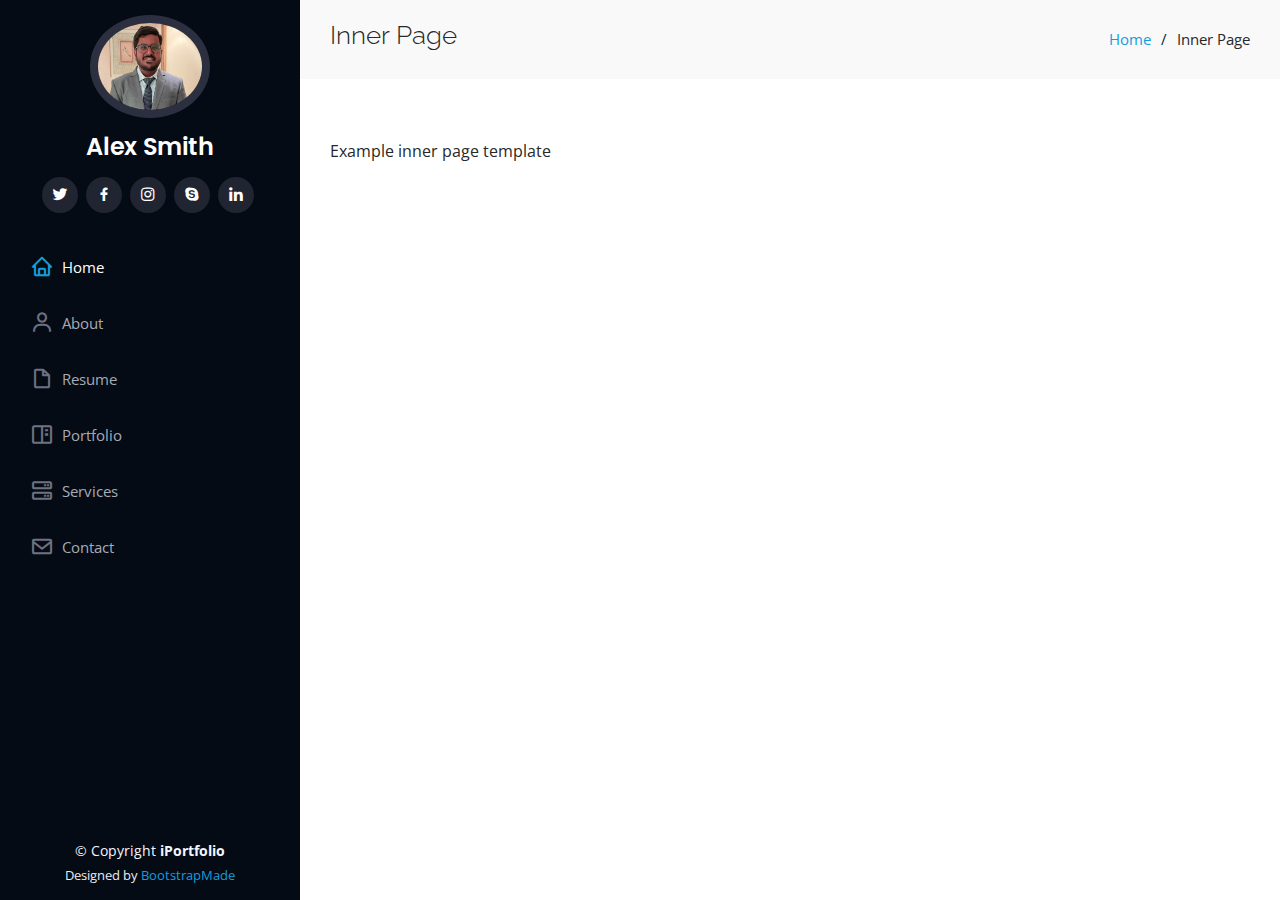
<file: inner-page.html>
<!DOCTYPE html>
<html lang="en">

<head>
  <meta charset="utf-8">
  <meta content="width=device-width, initial-scale=1.0" name="viewport">

  <title>Inner Page - iPortfolio Bootstrap Template</title>
  <meta content="" name="description">
  <meta content="" name="keywords">

  <!-- Favicons -->
  <link href="assets/img/favicon.png" rel="icon">
  <link href="assets/img/apple-touch-icon.png" rel="apple-touch-icon">

  <!-- Google Fonts -->
  <link href="https://fonts.googleapis.com/css?family=Open+Sans:300,300i,400,400i,600,600i,700,700i|Raleway:300,300i,400,400i,500,500i,600,600i,700,700i|Poppins:300,300i,400,400i,500,500i,600,600i,700,700i" rel="stylesheet">

  <!-- Vendor CSS Files -->
  <link href="assets/vendor/aos/aos.css" rel="stylesheet">
  <link href="assets/vendor/bootstrap/css/bootstrap.min.css" rel="stylesheet">
  <link href="assets/vendor/bootstrap-icons/bootstrap-icons.css" rel="stylesheet">
  <link href="assets/vendor/boxicons/css/boxicons.min.css" rel="stylesheet">
  <link href="assets/vendor/glightbox/css/glightbox.min.css" rel="stylesheet">
  <link href="assets/vendor/swiper/swiper-bundle.min.css" rel="stylesheet">

  <!-- Template Main CSS File -->
  <link href="assets/css/style.css" rel="stylesheet">

  <!-- =======================================================
  * Template Name: iPortfolio
  * Updated: Nov 17 2023 with Bootstrap v5.3.2
  * Template URL: https://bootstrapmade.com/iportfolio-bootstrap-portfolio-websites-template/
  * Author: BootstrapMade.com
  * License: https://bootstrapmade.com/license/
  ======================================================== -->
</head>

<body>

  <!-- ======= Mobile nav toggle button ======= -->
  <i class="bi bi-list mobile-nav-toggle d-xl-none"></i>

  <!-- ======= Header ======= -->
  <header id="header">
    <div class="d-flex flex-column">

      <div class="profile">
        <img src="assets/img/profile-img.jpg" alt="" class="img-fluid rounded-circle">
        <h1 class="text-light"><a href="index.html">Alex Smith</a></h1>
        <div class="social-links mt-3 text-center">
          <a href="#" class="twitter"><i class="bx bxl-twitter"></i></a>
          <a href="#" class="facebook"><i class="bx bxl-facebook"></i></a>
          <a href="#" class="instagram"><i class="bx bxl-instagram"></i></a>
          <a href="#" class="google-plus"><i class="bx bxl-skype"></i></a>
          <a href="#" class="linkedin"><i class="bx bxl-linkedin"></i></a>
        </div>
      </div>

      <nav id="navbar" class="nav-menu navbar">
        <ul>
          <li><a href="#hero" class="nav-link scrollto active"><i class="bx bx-home"></i> <span>Home</span></a></li>
          <li><a href="#about" class="nav-link scrollto"><i class="bx bx-user"></i> <span>About</span></a></li>
          <li><a href="#resume" class="nav-link scrollto"><i class="bx bx-file-blank"></i> <span>Resume</span></a></li>
          <li><a href="#portfolio" class="nav-link scrollto"><i class="bx bx-book-content"></i> <span>Portfolio</span></a></li>
          <li><a href="#services" class="nav-link scrollto"><i class="bx bx-server"></i> <span>Services</span></a></li>
          <li><a href="#contact" class="nav-link scrollto"><i class="bx bx-envelope"></i> <span>Contact</span></a></li>
        </ul>
      </nav><!-- .nav-menu -->
    </div>
  </header><!-- End Header -->

  <main id="main">

    <!-- ======= Breadcrumbs ======= -->
    <section class="breadcrumbs">
      <div class="container">

        <div class="d-flex justify-content-between align-items-center">
          <h2>Inner Page</h2>
          <ol>
            <li><a href="index.html">Home</a></li>
            <li>Inner Page</li>
          </ol>
        </div>

      </div>
    </section><!-- End Breadcrumbs -->

    <section class="inner-page">
      <div class="container">
        <p>
          Example inner page template
        </p>
      </div>
    </section>

  </main><!-- End #main -->

  <!-- ======= Footer ======= -->
  <footer id="footer">
    <div class="container">
      <div class="copyright">
        &copy; Copyright <strong><span>iPortfolio</span></strong>
      </div>
      <div class="credits">
        <!-- All the links in the footer should remain intact. -->
        <!-- You can delete the links only if you purchased the pro version. -->
        <!-- Licensing information: https://bootstrapmade.com/license/ -->
        <!-- Purchase the pro version with working PHP/AJAX contact form: https://bootstrapmade.com/iportfolio-bootstrap-portfolio-websites-template/ -->
        Designed by <a href="https://bootstrapmade.com/">BootstrapMade</a>
      </div>
    </div>
  </footer><!-- End  Footer -->

  <a href="#" class="back-to-top d-flex align-items-center justify-content-center"><i class="bi bi-arrow-up-short"></i></a>

  <!-- Vendor JS Files -->
  <script src="assets/vendor/purecounter/purecounter_vanilla.js"></script>
  <script src="assets/vendor/aos/aos.js"></script>
  <script src="assets/vendor/bootstrap/js/bootstrap.bundle.min.js"></script>
  <script src="assets/vendor/glightbox/js/glightbox.min.js"></script>
  <script src="assets/vendor/isotope-layout/isotope.pkgd.min.js"></script>
  <script src="assets/vendor/swiper/swiper-bundle.min.js"></script>
  <script src="assets/vendor/typed.js/typed.umd.js"></script>
  <script src="assets/vendor/waypoints/noframework.waypoints.js"></script>
  <script src="assets/vendor/php-email-form/validate.js"></script>

  <!-- Template Main JS File -->
  <script src="assets/js/main.js"></script>

</body>

</html>
</file>
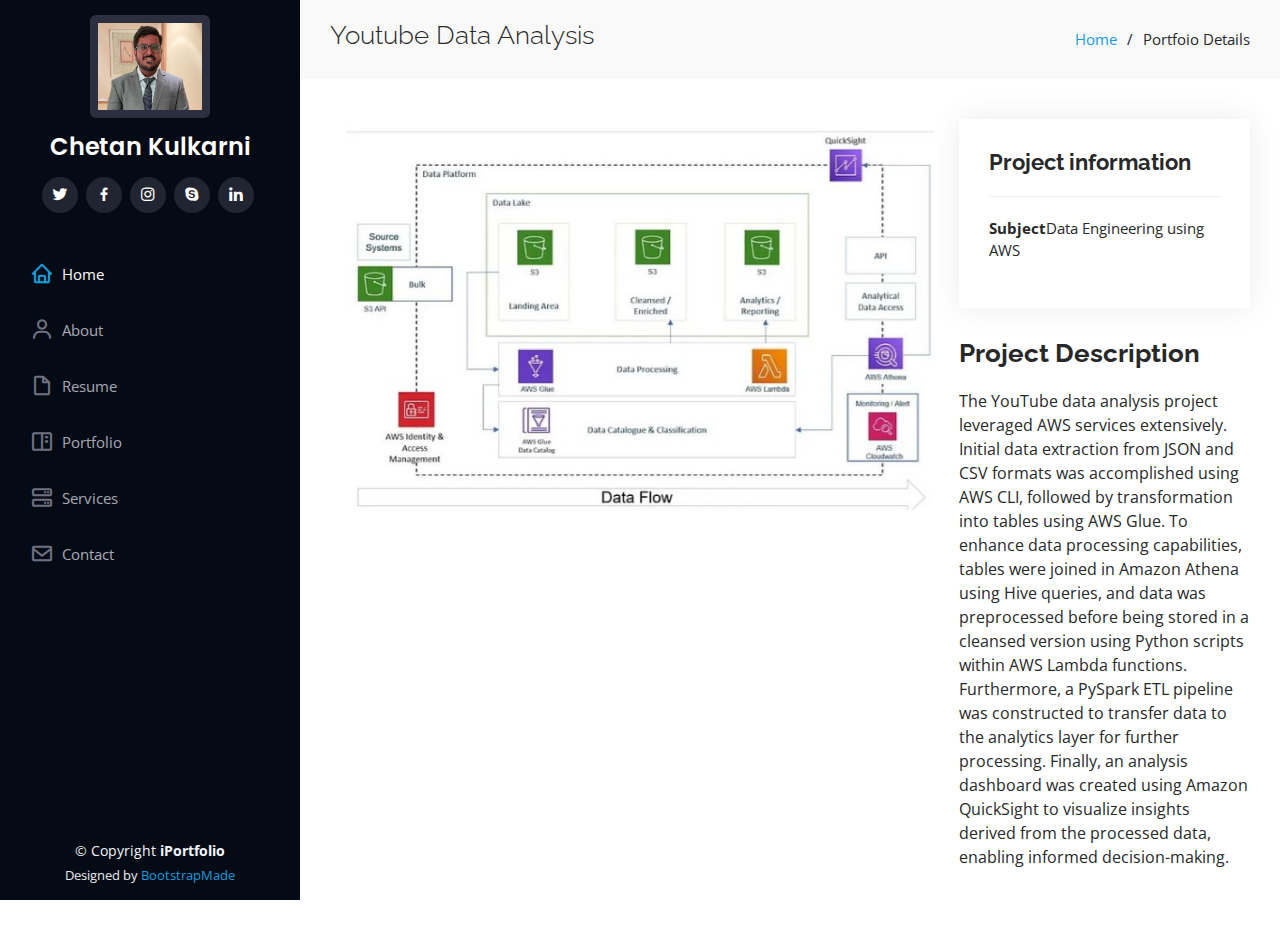
<file: portfolio-details-7.html>
<!DOCTYPE html>
<html lang="en">

<head>
  <meta charset="utf-8">
  <meta content="width=device-width, initial-scale=1.0" name="viewport">

  <title>Portfolio Details - iPortfolio Bootstrap Template</title>
  <meta content="" name="description">
  <meta content="" name="keywords">

  <!-- Favicons -->
  <link href="assets/img/favicon.png" rel="icon">
  <link href="assets/img/apple-touch-icon.png" rel="apple-touch-icon">

  <!-- Google Fonts -->
  <link href="https://fonts.googleapis.com/css?family=Open+Sans:300,300i,400,400i,600,600i,700,700i|Raleway:300,300i,400,400i,500,500i,600,600i,700,700i|Poppins:300,300i,400,400i,500,500i,600,600i,700,700i" rel="stylesheet">

  <!-- Vendor CSS Files -->
  <link href="assets/vendor/aos/aos.css" rel="stylesheet">
  <link href="assets/vendor/bootstrap/css/bootstrap.min.css" rel="stylesheet">
  <link href="assets/vendor/bootstrap-icons/bootstrap-icons.css" rel="stylesheet">
  <link href="assets/vendor/boxicons/css/boxicons.min.css" rel="stylesheet">
  <link href="assets/vendor/glightbox/css/glightbox.min.css" rel="stylesheet">
  <link href="assets/vendor/swiper/swiper-bundle.min.css" rel="stylesheet">

  <!-- Template Main CSS File -->
  <link href="assets/css/style.css" rel="stylesheet">

  <!-- =======================================================
  * Template Name: iPortfolio
  * Updated: Nov 17 2023 with Bootstrap v5.3.2
  * Template URL: https://bootstrapmade.com/iportfolio-bootstrap-portfolio-websites-template/
  * Author: BootstrapMade.com
  * License: https://bootstrapmade.com/license/
  ======================================================== -->
</head>

<body>

  <!-- ======= Mobile nav toggle button ======= -->
  <i class="bi bi-list mobile-nav-toggle d-xl-none"></i>

  <!-- ======= Header ======= -->
  <header id="header">
    <div class="d-flex flex-column">

      <div class="profile" style="height: 200px; margin-bottom: 20px;">
        <img src="assets/img/profile-img.jpg" alt="" class="img-fluid rounded">
        <h1 class="text-light"><a href="index.html">Chetan Kulkarni</a></h1>
        <div class="social-links mt-3 text-center">
          <a href="https://twitter.com/ChetanK41775024" class="twitter"><i class="bx bxl-twitter"></i></a>
          <a href="https://www.facebook.com/chetan.kulkarni.14/" class="facebook"><i class="bx bxl-facebook"></i></a>
          <a href="https://www.instagram.com/chetank137/" class="instagram"><i class="bx bxl-instagram"></i></a>
          <a href="https://join.skype.com/invite/goELd678jZCE" class="google-plus"><i class="bx bxl-skype"></i></a>
          <a href="https://www.linkedin.com/in/chetankulkarni137/" class="linkedin"><i class="bx bxl-linkedin"></i></a>
        </div>
      </div>

      <nav id="navbar" class="nav-menu navbar">
        <ul>
          <li><a href="#hero" class="nav-link scrollto active"><i class="bx bx-home"></i> <span>Home</span></a></li>
          <li><a href="#about" class="nav-link scrollto"><i class="bx bx-user"></i> <span>About</span></a></li>
          <li><a href="#resume" class="nav-link scrollto"><i class="bx bx-file-blank"></i> <span>Resume</span></a></li>
          <li><a href="#portfolio" class="nav-link scrollto"><i class="bx bx-book-content"></i> <span>Portfolio</span></a></li>
          <li><a href="#services" class="nav-link scrollto"><i class="bx bx-server"></i> <span>Services</span></a></li>
          <li><a href="#contact" class="nav-link scrollto"><i class="bx bx-envelope"></i> <span>Contact</span></a></li>
        </ul>
      </nav><!-- .nav-menu -->
    </div>
  </header><!-- End Header -->

  <main id="main">

    <!-- ======= Breadcrumbs ======= -->
    <section id="breadcrumbs" class="breadcrumbs">
      <div class="container">

        <div class="d-flex justify-content-between align-items-center">
          <h2>Youtube Data Analysis</h2>
          <ol>
            <li><a href="index.html">Home</a></li>
            <li>Portfoio Details</li>
          </ol>
        </div>

      </div>
    </section><!-- End Breadcrumbs -->

    <!-- ======= Portfolio Details Section ======= -->
    <section id="portfolio-details" class="portfolio-details">
      <div class="container">

        <div class="row gy-4">

          <div class="col-lg-8">
            <div class="portfolio-details-slider swiper">
              <div class="swiper-wrapper align-items-center">

                <div class="swiper-slide">
                  <img src="assets/img/portfolio/portfolio-7.jpg" alt="">
                </div>

              </div>
              <div class="swiper-pagination"></div>
            </div>
          </div>

          <div class="col-lg-4">
            <div class="portfolio-info">
              <h3>Project information</h3>
              <ul>
                <li><strong>Subject</strong>Data Engineering using AWS</li>
              </ul>
            </div>
            <div class="portfolio-description">
              <h2>Project Description</h2>
              <p>
                The YouTube data analysis project leveraged AWS services extensively. Initial data extraction from JSON and CSV formats was accomplished using AWS CLI, followed by transformation into tables using AWS Glue. To enhance data processing capabilities, tables were joined in Amazon Athena using Hive queries, and data was preprocessed before being stored in a cleansed version using Python scripts within AWS Lambda functions. Furthermore, a PySpark ETL pipeline was constructed to transfer data to the analytics layer for further processing. Finally, an analysis dashboard was created using Amazon QuickSight to visualize insights derived from the processed data, enabling informed decision-making.
              </p>
            </div>
          </div>

        </div>

      </div>
    </section><!-- End Portfolio Details Section -->

  </main><!-- End #main -->

  <!-- ======= Footer ======= -->
  <footer id="footer">
    <div class="container">
      <div class="copyright">
        &copy; Copyright <strong><span>iPortfolio</span></strong>
      </div>
      <div class="credits">
        <!-- All the links in the footer should remain intact. -->
        <!-- You can delete the links only if you purchased the pro version. -->
        <!-- Licensing information: https://bootstrapmade.com/license/ -->
        <!-- Purchase the pro version with working PHP/AJAX contact form: https://bootstrapmade.com/iportfolio-bootstrap-portfolio-websites-template/ -->
        Designed by <a href="https://bootstrapmade.com/">BootstrapMade</a>
      </div>
    </div>
  </footer><!-- End  Footer -->

  <a href="#" class="back-to-top d-flex align-items-center justify-content-center"><i class="bi bi-arrow-up-short"></i></a>

  <!-- Vendor JS Files -->
  <script src="assets/vendor/purecounter/purecounter_vanilla.js"></script>
  <script src="assets/vendor/aos/aos.js"></script>
  <script src="assets/vendor/bootstrap/js/bootstrap.bundle.min.js"></script>
  <script src="assets/vendor/glightbox/js/glightbox.min.js"></script>
  <script src="assets/vendor/isotope-layout/isotope.pkgd.min.js"></script>
  <script src="assets/vendor/swiper/swiper-bundle.min.js"></script>
  <script src="assets/vendor/typed.js/typed.umd.js"></script>
  <script src="assets/vendor/waypoints/noframework.waypoints.js"></script>
  <script src="assets/vendor/php-email-form/validate.js"></script>

  <!-- Template Main JS File -->
  <script src="assets/js/main.js"></script>

</body>

</html>
</file>
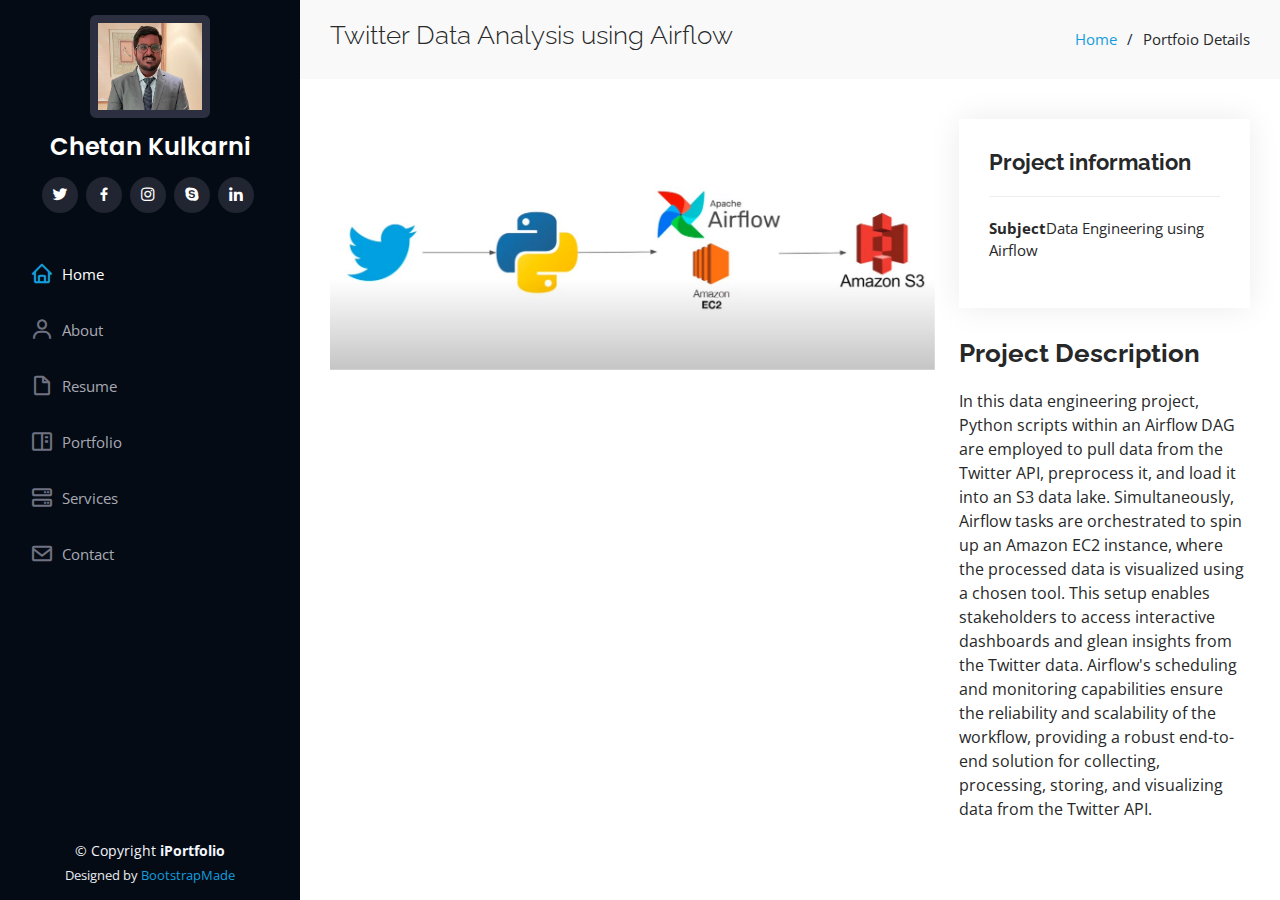
<file: portfolio-details-8.html>
<!DOCTYPE html>
<html lang="en">

<head>
  <meta charset="utf-8">
  <meta content="width=device-width, initial-scale=1.0" name="viewport">

  <title>Portfolio Details - iPortfolio Bootstrap Template</title>
  <meta content="" name="description">
  <meta content="" name="keywords">

  <!-- Favicons -->
  <link href="assets/img/favicon.png" rel="icon">
  <link href="assets/img/apple-touch-icon.png" rel="apple-touch-icon">

  <!-- Google Fonts -->
  <link href="https://fonts.googleapis.com/css?family=Open+Sans:300,300i,400,400i,600,600i,700,700i|Raleway:300,300i,400,400i,500,500i,600,600i,700,700i|Poppins:300,300i,400,400i,500,500i,600,600i,700,700i" rel="stylesheet">

  <!-- Vendor CSS Files -->
  <link href="assets/vendor/aos/aos.css" rel="stylesheet">
  <link href="assets/vendor/bootstrap/css/bootstrap.min.css" rel="stylesheet">
  <link href="assets/vendor/bootstrap-icons/bootstrap-icons.css" rel="stylesheet">
  <link href="assets/vendor/boxicons/css/boxicons.min.css" rel="stylesheet">
  <link href="assets/vendor/glightbox/css/glightbox.min.css" rel="stylesheet">
  <link href="assets/vendor/swiper/swiper-bundle.min.css" rel="stylesheet">

  <!-- Template Main CSS File -->
  <link href="assets/css/style.css" rel="stylesheet">

  <!-- =======================================================
  * Template Name: iPortfolio
  * Updated: Nov 17 2023 with Bootstrap v5.3.2
  * Template URL: https://bootstrapmade.com/iportfolio-bootstrap-portfolio-websites-template/
  * Author: BootstrapMade.com
  * License: https://bootstrapmade.com/license/
  ======================================================== -->
</head>

<body>

  <!-- ======= Mobile nav toggle button ======= -->
  <i class="bi bi-list mobile-nav-toggle d-xl-none"></i>

  <!-- ======= Header ======= -->
  <header id="header">
    <div class="d-flex flex-column">

      <div class="profile" style="height: 200px; margin-bottom: 20px;">
        <img src="assets/img/profile-img.jpg" alt="" class="img-fluid rounded">
        <h1 class="text-light"><a href="index.html">Chetan Kulkarni</a></h1>
        <div class="social-links mt-3 text-center">
          <a href="https://twitter.com/ChetanK41775024" class="twitter"><i class="bx bxl-twitter"></i></a>
          <a href="https://www.facebook.com/chetan.kulkarni.14/" class="facebook"><i class="bx bxl-facebook"></i></a>
          <a href="https://www.instagram.com/chetank137/" class="instagram"><i class="bx bxl-instagram"></i></a>
          <a href="https://join.skype.com/invite/goELd678jZCE" class="google-plus"><i class="bx bxl-skype"></i></a>
          <a href="https://www.linkedin.com/in/chetankulkarni137/" class="linkedin"><i class="bx bxl-linkedin"></i></a>
        </div>
      </div>

      <nav id="navbar" class="nav-menu navbar">
        <ul>
          <li><a href="#hero" class="nav-link scrollto active"><i class="bx bx-home"></i> <span>Home</span></a></li>
          <li><a href="#about" class="nav-link scrollto"><i class="bx bx-user"></i> <span>About</span></a></li>
          <li><a href="#resume" class="nav-link scrollto"><i class="bx bx-file-blank"></i> <span>Resume</span></a></li>
          <li><a href="#portfolio" class="nav-link scrollto"><i class="bx bx-book-content"></i> <span>Portfolio</span></a></li>
          <li><a href="#services" class="nav-link scrollto"><i class="bx bx-server"></i> <span>Services</span></a></li>
          <li><a href="#contact" class="nav-link scrollto"><i class="bx bx-envelope"></i> <span>Contact</span></a></li>
        </ul>
      </nav><!-- .nav-menu -->
    </div>
  </header><!-- End Header -->

  <main id="main">

    <!-- ======= Breadcrumbs ======= -->
    <section id="breadcrumbs" class="breadcrumbs">
      <div class="container">

        <div class="d-flex justify-content-between align-items-center">
          <h2>Twitter Data Analysis using Airflow</h2>
          <ol>
            <li><a href="index.html">Home</a></li>
            <li>Portfoio Details</li>
          </ol>
        </div>

      </div>
    </section><!-- End Breadcrumbs -->

    <!-- ======= Portfolio Details Section ======= -->
    <section id="portfolio-details" class="portfolio-details">
      <div class="container">

        <div class="row gy-4">

          <div class="col-lg-8">
            <div class="portfolio-details-slider swiper">
              <div class="swiper-wrapper align-items-center">

                <div class="swiper-slide">
                  <img src="assets/img/portfolio/portfolio-8.jpg" alt="">
                </div>

              </div>
              <div class="swiper-pagination"></div>
            </div>
          </div>

          <div class="col-lg-4">
            <div class="portfolio-info">
              <h3>Project information</h3>
              <ul>
                <li><strong>Subject</strong>Data Engineering using Airflow</li>
              </ul>
            </div>
            <div class="portfolio-description">
              <h2>Project Description</h2>
              <p>
                In this data engineering project, Python scripts within an Airflow DAG are employed to pull data from the Twitter API, preprocess it, and load it into an S3 data lake. Simultaneously, Airflow tasks are orchestrated to spin up an Amazon EC2 instance, where the processed data is visualized using a chosen tool. This setup enables stakeholders to access interactive dashboards and glean insights from the Twitter data. Airflow's scheduling and monitoring capabilities ensure the reliability and scalability of the workflow, providing a robust end-to-end solution for collecting, processing, storing, and visualizing data from the Twitter API.
              </p>
            </div>
          </div>

        </div>

      </div>
    </section><!-- End Portfolio Details Section -->

  </main><!-- End #main -->

  <!-- ======= Footer ======= -->
  <footer id="footer">
    <div class="container">
      <div class="copyright">
        &copy; Copyright <strong><span>iPortfolio</span></strong>
      </div>
      <div class="credits">
        <!-- All the links in the footer should remain intact. -->
        <!-- You can delete the links only if you purchased the pro version. -->
        <!-- Licensing information: https://bootstrapmade.com/license/ -->
        <!-- Purchase the pro version with working PHP/AJAX contact form: https://bootstrapmade.com/iportfolio-bootstrap-portfolio-websites-template/ -->
        Designed by <a href="https://bootstrapmade.com/">BootstrapMade</a>
      </div>
    </div>
  </footer><!-- End  Footer -->

  <a href="#" class="back-to-top d-flex align-items-center justify-content-center"><i class="bi bi-arrow-up-short"></i></a>

  <!-- Vendor JS Files -->
  <script src="assets/vendor/purecounter/purecounter_vanilla.js"></script>
  <script src="assets/vendor/aos/aos.js"></script>
  <script src="assets/vendor/bootstrap/js/bootstrap.bundle.min.js"></script>
  <script src="assets/vendor/glightbox/js/glightbox.min.js"></script>
  <script src="assets/vendor/isotope-layout/isotope.pkgd.min.js"></script>
  <script src="assets/vendor/swiper/swiper-bundle.min.js"></script>
  <script src="assets/vendor/typed.js/typed.umd.js"></script>
  <script src="assets/vendor/waypoints/noframework.waypoints.js"></script>
  <script src="assets/vendor/php-email-form/validate.js"></script>

  <!-- Template Main JS File -->
  <script src="assets/js/main.js"></script>

</body>

</html>
</file>
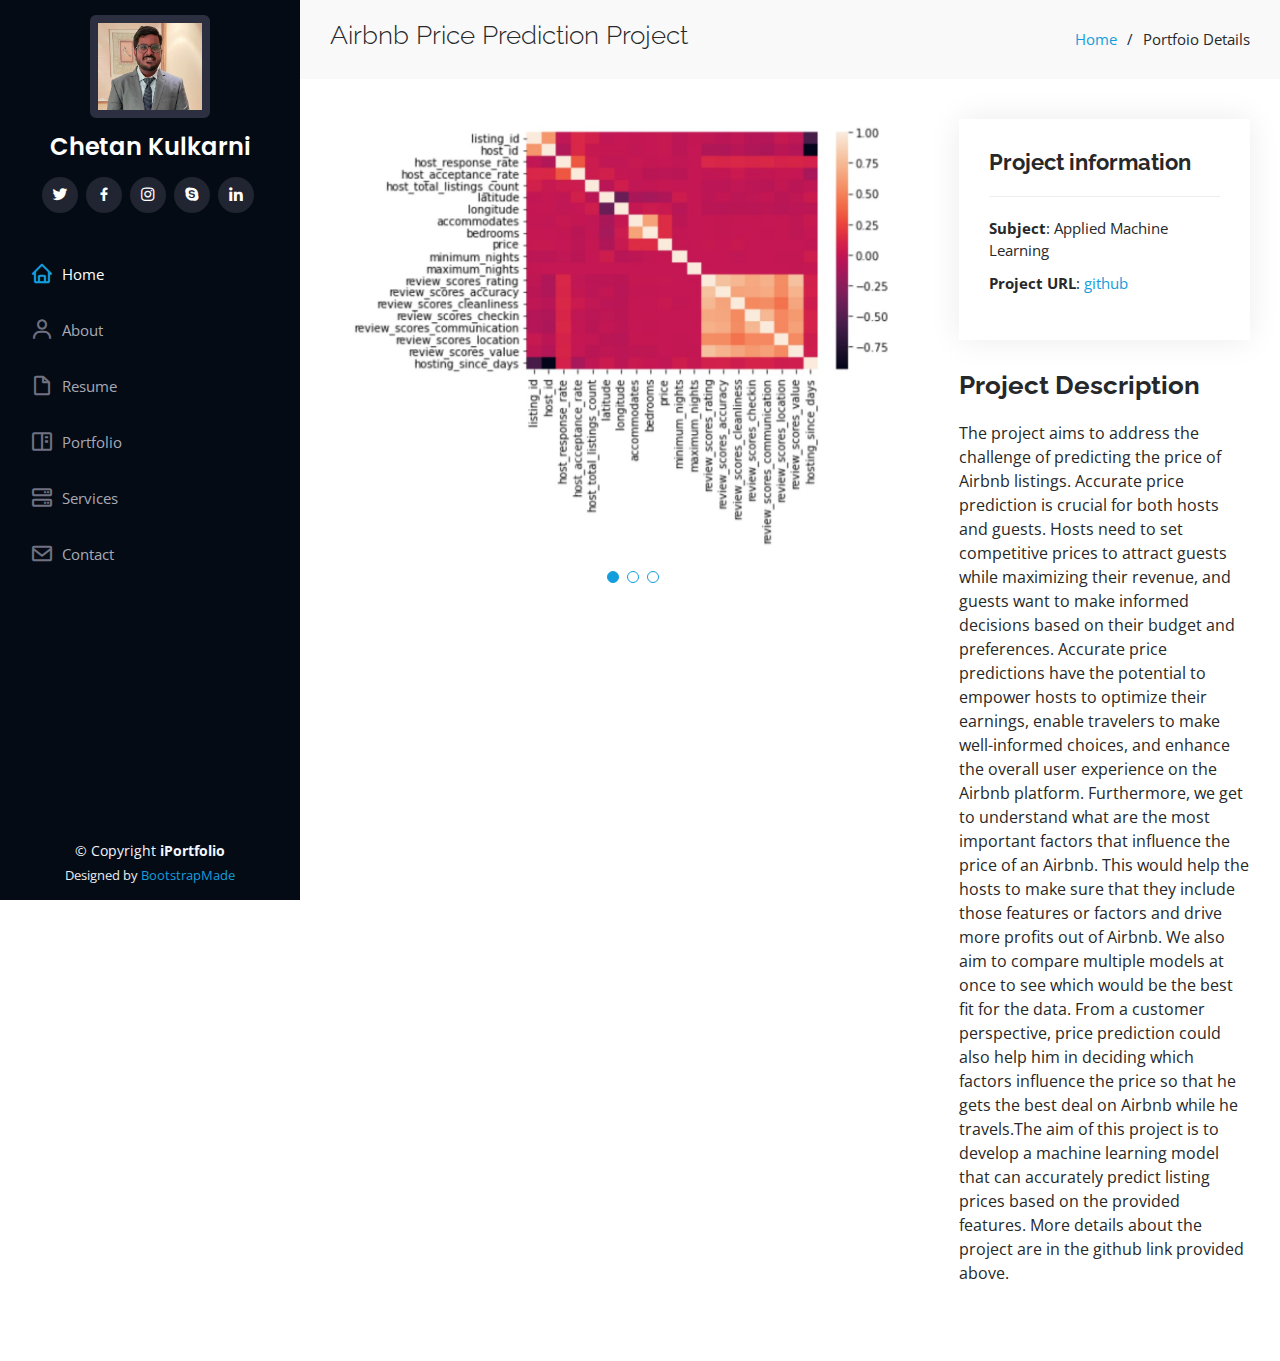
<file: portfolio-details.html>
<!DOCTYPE html>
<html lang="en">

<head>
  <meta charset="utf-8">
  <meta content="width=device-width, initial-scale=1.0" name="viewport">

  <title>Portfolio Details - iPortfolio Bootstrap Template</title>
  <meta content="" name="description">
  <meta content="" name="keywords">

  <!-- Favicons -->
  <link href="assets/img/favicon.png" rel="icon">
  <link href="assets/img/apple-touch-icon.png" rel="apple-touch-icon">

  <!-- Google Fonts -->
  <link href="https://fonts.googleapis.com/css?family=Open+Sans:300,300i,400,400i,600,600i,700,700i|Raleway:300,300i,400,400i,500,500i,600,600i,700,700i|Poppins:300,300i,400,400i,500,500i,600,600i,700,700i" rel="stylesheet">

  <!-- Vendor CSS Files -->
  <link href="assets/vendor/aos/aos.css" rel="stylesheet">
  <link href="assets/vendor/bootstrap/css/bootstrap.min.css" rel="stylesheet">
  <link href="assets/vendor/bootstrap-icons/bootstrap-icons.css" rel="stylesheet">
  <link href="assets/vendor/boxicons/css/boxicons.min.css" rel="stylesheet">
  <link href="assets/vendor/glightbox/css/glightbox.min.css" rel="stylesheet">
  <link href="assets/vendor/swiper/swiper-bundle.min.css" rel="stylesheet">

  <!-- Template Main CSS File -->
  <link href="assets/css/style.css" rel="stylesheet">

  <!-- =======================================================
  * Template Name: iPortfolio
  * Updated: Nov 17 2023 with Bootstrap v5.3.2
  * Template URL: https://bootstrapmade.com/iportfolio-bootstrap-portfolio-websites-template/
  * Author: BootstrapMade.com
  * License: https://bootstrapmade.com/license/
  ======================================================== -->
</head>

<body>

  <!-- ======= Mobile nav toggle button ======= -->
  <i class="bi bi-list mobile-nav-toggle d-xl-none"></i>

  <!-- ======= Header ======= -->
  <header id="header">
    <div class="d-flex flex-column">

      <div class="profile" style="height: 200px; margin-bottom: 20px;">
        <img src="assets/img/profile-img.jpg" alt="" class="img-fluid rounded">
        <h1 class="text-light"><a href="index.html">Chetan Kulkarni</a></h1>
        <div class="social-links mt-3 text-center">
          <a href="https://twitter.com/ChetanK41775024" class="twitter"><i class="bx bxl-twitter"></i></a>
          <a href="https://www.facebook.com/chetan.kulkarni.14/" class="facebook"><i class="bx bxl-facebook"></i></a>
          <a href="https://www.instagram.com/chetank137/" class="instagram"><i class="bx bxl-instagram"></i></a>
          <a href="https://join.skype.com/invite/goELd678jZCE" class="google-plus"><i class="bx bxl-skype"></i></a>
          <a href="https://www.linkedin.com/in/chetankulkarni137/" class="linkedin"><i class="bx bxl-linkedin"></i></a>
        </div>
      </div>

      <nav id="navbar" class="nav-menu navbar">
        <ul>
          <li><a href="#hero" class="nav-link scrollto active"><i class="bx bx-home"></i> <span>Home</span></a></li>
          <li><a href="#about" class="nav-link scrollto"><i class="bx bx-user"></i> <span>About</span></a></li>
          <li><a href="#resume" class="nav-link scrollto"><i class="bx bx-file-blank"></i> <span>Resume</span></a></li>
          <li><a href="#portfolio" class="nav-link scrollto"><i class="bx bx-book-content"></i> <span>Portfolio</span></a></li>
          <li><a href="#services" class="nav-link scrollto"><i class="bx bx-server"></i> <span>Services</span></a></li>
          <li><a href="#contact" class="nav-link scrollto"><i class="bx bx-envelope"></i> <span>Contact</span></a></li>
        </ul>
      </nav><!-- .nav-menu -->
    </div>
  </header><!-- End Header -->

  <main id="main">

    <!-- ======= Breadcrumbs ======= -->
    <section id="breadcrumbs" class="breadcrumbs">
      <div class="container">

        <div class="d-flex justify-content-between align-items-center">
          <h2>Airbnb Price Prediction Project</h2>
          <ol>
            <li><a href="index.html">Home</a></li>
            <li>Portfoio Details</li>
          </ol>
        </div>

      </div>
    </section><!-- End Breadcrumbs -->

    <!-- ======= Portfolio Details Section ======= -->
    <section id="portfolio-details" class="portfolio-details">
      <div class="container">

        <div class="row gy-4">

          <div class="col-lg-8">
            <div class="portfolio-details-slider swiper">
              <div class="swiper-wrapper align-items-center">

                <div class="swiper-slide">
                  <img src="assets/img/portfolio/portfolio-details-1.jpg" alt="">
                </div>

                <div class="swiper-slide">
                  <img src="assets/img/portfolio/portfolio-details-2.jpg" alt="">
                </div>

                <div class="swiper-slide">
                  <img src="assets/img/portfolio/portfolio-details-3.jpg" alt="">
                </div>

              </div>
              <div class="swiper-pagination"></div>
            </div>
          </div>

          <div class="col-lg-4">
            <div class="portfolio-info">
              <h3>Project information</h3>
              <ul>
                <li><strong>Subject</strong>: Applied Machine Learning</li>
                <li><strong>Project URL</strong>: <a href="https://github.com/Chetankulkar/ck_projects/blob/main/Airbnb%20Project.ipynb">github</a></li>
              </ul>
            </div>
            <div class="portfolio-description">
              <h2>Project Description</h2>
              <p>
                The project aims to address the challenge of predicting the price of Airbnb listings. Accurate price prediction is crucial for both hosts and guests. Hosts need to set competitive prices to attract guests while maximizing their revenue, and guests want to make informed decisions based on their budget and preferences. Accurate price predictions have the potential to empower hosts to optimize their earnings, enable travelers to make well-informed choices, and enhance the overall user experience on the Airbnb platform. Furthermore, we get to understand what are the most important factors that influence the price of an Airbnb. This would help the hosts to make sure that they include those features or factors and drive more profits out of Airbnb. We also aim to compare multiple models at once to see which would be the best fit for the data. From a customer perspective, price prediction could also help him in deciding which factors influence the price so that he gets the best deal on Airbnb while he travels.The aim of this project is to develop a machine learning model that can accurately predict listing prices based on the provided features. More details about the project are in the github link provided above.
              </p>
            </div>
          </div>

        </div>

      </div>
    </section><!-- End Portfolio Details Section -->

  </main><!-- End #main -->

  <!-- ======= Footer ======= -->
  <footer id="footer">
    <div class="container">
      <div class="copyright">
        &copy; Copyright <strong><span>iPortfolio</span></strong>
      </div>
      <div class="credits">
        <!-- All the links in the footer should remain intact. -->
        <!-- You can delete the links only if you purchased the pro version. -->
        <!-- Licensing information: https://bootstrapmade.com/license/ -->
        <!-- Purchase the pro version with working PHP/AJAX contact form: https://bootstrapmade.com/iportfolio-bootstrap-portfolio-websites-template/ -->
        Designed by <a href="https://bootstrapmade.com/">BootstrapMade</a>
      </div>
    </div>
  </footer><!-- End  Footer -->

  <a href="#" class="back-to-top d-flex align-items-center justify-content-center"><i class="bi bi-arrow-up-short"></i></a>

  <!-- Vendor JS Files -->
  <script src="assets/vendor/purecounter/purecounter_vanilla.js"></script>
  <script src="assets/vendor/aos/aos.js"></script>
  <script src="assets/vendor/bootstrap/js/bootstrap.bundle.min.js"></script>
  <script src="assets/vendor/glightbox/js/glightbox.min.js"></script>
  <script src="assets/vendor/isotope-layout/isotope.pkgd.min.js"></script>
  <script src="assets/vendor/swiper/swiper-bundle.min.js"></script>
  <script src="assets/vendor/typed.js/typed.umd.js"></script>
  <script src="assets/vendor/waypoints/noframework.waypoints.js"></script>
  <script src="assets/vendor/php-email-form/validate.js"></script>

  <!-- Template Main JS File -->
  <script src="assets/js/main.js"></script>

</body>

</html>
</file>
<file: assets/css/style.css>
/**
* Template Name: iPortfolio
* Updated: Nov 17 2023 with Bootstrap v5.3.2
* Template URL: https://bootstrapmade.com/iportfolio-bootstrap-portfolio-websites-template/
* Author: BootstrapMade.com
* License: https://bootstrapmade.com/license/
*/

/*--------------------------------------------------------------
# General
--------------------------------------------------------------*/
body {
  font-family: "Open Sans", sans-serif;
  color: #272829;
}

a {
  color: #149ddd;
  text-decoration: none;
}

a:hover {
  color: #37b3ed;
  text-decoration: none;
}

h1,
h2,
h3,
h4,
h5,
h6 {
  font-family: "Raleway", sans-serif;
}

/*--------------------------------------------------------------
# Back to top button
--------------------------------------------------------------*/
.back-to-top {
  position: fixed;
  visibility: hidden;
  opacity: 0;
  right: 15px;
  bottom: 15px;
  z-index: 996;
  background: #149ddd;
  width: 40px;
  height: 40px;
  border-radius: 50px;
  transition: all 0.4s;
}

.back-to-top i {
  font-size: 28px;
  color: #fff;
  line-height: 0;
}

.back-to-top:hover {
  background: #2eafec;
  color: #fff;
}

.back-to-top.active {
  visibility: visible;
  opacity: 1;
}

/*--------------------------------------------------------------
# Header
--------------------------------------------------------------*/
#header {
  position: fixed;
  top: 0;
  left: 0;
  bottom: 0;
  width: 300px;
  transition: all ease-in-out 0.5s;
  z-index: 9997;
  transition: all 0.5s;
  padding: 0 15px;
  background: #040b14;
  overflow-y: auto;
}

#header .profile img {
  margin: 15px auto;
  display: block;
  width: 120px;
  border: 8px solid #2c2f3f;
}

#header .profile h1 {
  font-size: 24px;
  margin: 0;
  padding: 0;
  font-weight: 600;
  -moz-text-align-last: center;
  text-align-last: center;
  font-family: "Poppins", sans-serif;
}

#header .profile h1 a,
#header .profile h1 a:hover {
  color: #fff;
  text-decoration: none;
}

#header .profile .social-links a {
  font-size: 18px;
  display: inline-block;
  background: #212431;
  color: #fff;
  line-height: 1;
  padding: 8px 0;
  margin-right: 4px;
  border-radius: 50%;
  text-align: center;
  width: 36px;
  height: 36px;
  transition: 0.3s;
}

#header .profile .social-links a:hover {
  background: #149ddd;
  color: #fff;
  text-decoration: none;
}

#main {
  margin-left: 300px;
}

.container,
.container-fluid {
  padding-left: 30px;
  padding-right: 30px;
}

@media (max-width: 1199px) {
  #header {
    left: -300px;
  }

  #main {
    margin-left: 0;
  }

  .container,
  .container-fluid {
    padding-left: 12px;
    padding-right: 12px;
  }
}

/*--------------------------------------------------------------
# Navigation Menu
--------------------------------------------------------------*/
/* Desktop Navigation */
.nav-menu {
  padding: 30px 0 0 0;
}

.nav-menu * {
  margin: 0;
  padding: 0;
  list-style: none;
}

.nav-menu>ul>li {
  position: relative;
  white-space: nowrap;
}

.nav-menu a,
.nav-menu a:focus {
  display: flex;
  align-items: center;
  color: #a8a9b4;
  padding: 12px 15px;
  margin-bottom: 8px;
  transition: 0.3s;
  font-size: 15px;
}

.nav-menu a i,
.nav-menu a:focus i {
  font-size: 24px;
  padding-right: 8px;
  color: #6f7180;
}

.nav-menu a:hover,
.nav-menu .active,
.nav-menu .active:focus,
.nav-menu li:hover>a {
  text-decoration: none;
  color: #fff;
}

.nav-menu a:hover i,
.nav-menu .active i,
.nav-menu .active:focus i,
.nav-menu li:hover>a i {
  color: #149ddd;
}

/* Mobile Navigation */
.mobile-nav-toggle {
  position: fixed;
  right: 15px;
  top: 15px;
  z-index: 9998;
  border: 0;
  font-size: 24px;
  transition: all 0.4s;
  outline: none !important;
  background-color: #149ddd;
  color: #fff;
  width: 40px;
  height: 40px;
  display: inline-flex;
  align-items: center;
  justify-content: center;
  line-height: 0;
  border-radius: 50px;
  cursor: pointer;
}

.mobile-nav-active {
  overflow: hidden;
}

.mobile-nav-active #header {
  left: 0;
}

/*--------------------------------------------------------------
# Hero Section
--------------------------------------------------------------*/
#hero {
  width: 100%;
  height: 100vh;
  background: url("../img/hero-bg.jpg") top center;
  background-size: cover;
}

#hero:before {
  content: "";
  background: rgba(5, 13, 24, 0.3);
  position: absolute;
  bottom: 0;
  top: 0;
  left: 0;
  right: 0;
  z-index: 1;
}

#hero .hero-container {
  position: relative;
  z-index: 2;
  min-width: 300px;
}

#hero h1 {
  margin: 0 0 10px 0;
  font-size: 64px;
  font-weight: 700;
  line-height: 56px;
  color: #fff;
}

#hero p {
  color: #fff;
  margin-bottom: 50px;
  font-size: 26px;
  font-family: "Poppins", sans-serif;
}

#hero p span {
  color: #fff;
  padding-bottom: 4px;
  letter-spacing: 1px;
  border-bottom: 3px solid #149ddd;
}

@media (min-width: 1024px) {
  #hero {
    background-attachment: fixed;
  }
}

@media (max-width: 768px) {
  #hero h1 {
    font-size: 28px;
    line-height: 36px;
  }

  #hero h2 {
    font-size: 18px;
    line-height: 24px;
    margin-bottom: 30px;
  }
}

/*--------------------------------------------------------------
# Sections General
--------------------------------------------------------------*/
section {
  padding: 60px 0;
  overflow: hidden;
}

.section-bg {
  background: #f5f8fd;
}

.section-title {
  padding-bottom: 30px;
}

.section-title h2 {
  font-size: 32px;
  font-weight: bold;
  margin-bottom: 20px;
  padding-bottom: 20px;
  position: relative;
  color: #173b6c;
}

.section-title h2::after {
  content: "";
  position: absolute;
  display: block;
  width: 50px;
  height: 3px;
  background: #149ddd;
  bottom: 0;
  left: 0;
}

.section-title p {
  margin-bottom: 0;
}

/*--------------------------------------------------------------
# About
--------------------------------------------------------------*/
.about .content h3 {
  font-weight: 700;
  font-size: 26px;
  color: #173b6c;
}

.about .content ul {
  list-style: none;
  padding: 0;
}

.about .content ul li {
  margin-bottom: 20px;
  display: flex;
  align-items: center;
}

.about .content ul strong {
  margin-right: 10px;
}

.about .content ul i {
  font-size: 16px;
  margin-right: 5px;
  color: #149ddd;
  line-height: 0;
}

.about .content p:last-child {
  margin-bottom: 0;
}

/*--------------------------------------------------------------
# Facts
--------------------------------------------------------------*/
.facts {
  padding-bottom: 30px;
}

.facts .count-box {
  padding: 30px;
  width: 100%;
}

.facts .count-box i {
  display: block;
  font-size: 44px;
  color: #149ddd;
  float: left;
  line-height: 0;
}

.facts .count-box span {
  font-size: 48px;
  line-height: 40px;
  display: block;
  font-weight: 700;
  color: #050d18;
  margin-left: 60px;
}

.facts .count-box p {
  padding: 15px 0 0 0;
  margin: 0 0 0 60px;
  font-family: "Raleway", sans-serif;
  font-size: 14px;
  color: #122f57;
}

.facts .count-box a {
  font-weight: 600;
  display: block;
  margin-top: 20px;
  color: #122f57;
  font-size: 15px;
  font-family: "Poppins", sans-serif;
  transition: ease-in-out 0.3s;
}

.facts .count-box a:hover {
  color: #1f5297;
}

/*--------------------------------------------------------------
# Akills
--------------------------------------------------------------*/
.skills .progress {
  height: 60px;
  display: block;
  background: none;
  border-radius: 0;
}

.skills .progress .skill {
  padding: 0;
  margin: 0 0 6px 0;
  text-transform: uppercase;
  display: block;
  font-weight: 600;
  font-family: "Poppins", sans-serif;
  color: #050d18;
}

.skills .progress .skill .val {
  float: right;
  font-style: normal;
}

.skills .progress-bar-wrap {
  background: #dce8f8;
  height: 10px;
}

.skills .progress-bar {
  width: 1px;
  height: 10px;
  transition: 0.9s;
  background-color: #149ddd;
}

/*--------------------------------------------------------------
# Resume
--------------------------------------------------------------*/
.resume .resume-title {
  font-size: 26px;
  font-weight: 700;
  margin-top: 20px;
  margin-bottom: 20px;
  color: #050d18;
}

.resume .resume-item {
  padding: 0 0 20px 20px;
  margin-top: -2px;
  border-left: 2px solid #1f5297;
  position: relative;
}

.resume .resume-item h4 {
  line-height: 18px;
  font-size: 18px;
  font-weight: 600;
  text-transform: uppercase;
  font-family: "Poppins", sans-serif;
  color: #050d18;
  margin-bottom: 10px;
}

.resume .resume-item h5 {
  font-size: 16px;
  background: #e4edf9;
  padding: 5px 15px;
  display: inline-block;
  font-weight: 600;
  margin-bottom: 10px;
}

.resume .resume-item ul {
  padding-left: 20px;
}

.resume .resume-item ul li {
  padding-bottom: 10px;
}

.resume .resume-item:last-child {
  padding-bottom: 0;
}

.resume .resume-item::before {
  content: "";
  position: absolute;
  width: 16px;
  height: 16px;
  border-radius: 50px;
  left: -9px;
  top: 0;
  background: #fff;
  border: 2px solid #1f5297;
}

/*--------------------------------------------------------------
# Portfolio
--------------------------------------------------------------*/
.portfolio .portfolio-item {
  margin-bottom: 30px;
}

.portfolio #portfolio-flters {
  padding: 0;
  margin: 0 auto 35px auto;
  list-style: none;
  text-align: center;
  background: #fff;
  border-radius: 50px;
  padding: 2px 15px;
}

.portfolio #portfolio-flters li {
  cursor: pointer;
  display: inline-block;
  padding: 10px 15px 8px 15px;
  font-size: 14px;
  font-weight: 600;
  line-height: 1;
  text-transform: uppercase;
  color: #272829;
  margin-bottom: 5px;
  transition: all 0.3s ease-in-out;
}

.portfolio #portfolio-flters li:hover,
.portfolio #portfolio-flters li.filter-active {
  color: #149ddd;
}

.portfolio #portfolio-flters li:last-child {
  margin-right: 0;
}

.portfolio .portfolio-wrap {
  transition: 0.3s;
  position: relative;
  overflow: hidden;
  z-index: 1;
}

.portfolio .portfolio-wrap::before {
  content: "";
  background: rgba(255, 255, 255, 0.5);
  position: absolute;
  left: 0;
  right: 0;
  top: 0;
  bottom: 0;
  transition: all ease-in-out 0.3s;
  z-index: 2;
  opacity: 0;
}

.portfolio .portfolio-wrap .portfolio-links {
  opacity: 1;
  left: 0;
  right: 0;
  bottom: -60px;
  z-index: 3;
  position: absolute;
  transition: all ease-in-out 0.3s;
  display: flex;
  justify-content: center;
}

.portfolio .portfolio-wrap .portfolio-links a {
  color: #fff;
  font-size: 28px;
  text-align: center;
  background: rgba(20, 157, 221, 0.75);
  transition: 0.3s;
  width: 50%;
}

.portfolio .portfolio-wrap .portfolio-links a:hover {
  background: rgba(20, 157, 221, 0.95);
}

.portfolio .portfolio-wrap .portfolio-links a+a {
  border-left: 1px solid #37b3ed;
}

.portfolio .portfolio-wrap:hover::before {
  top: 0;
  left: 0;
  right: 0;
  bottom: 0;
  opacity: 1;
}

.portfolio .portfolio-wrap:hover .portfolio-links {
  opacity: 1;
  bottom: 0;
}

/*--------------------------------------------------------------
# Portfolio Details
--------------------------------------------------------------*/
.portfolio-details {
  padding-top: 40px;
}

.portfolio-details .portfolio-details-slider img {
  width: 100%;
}

.portfolio-details .portfolio-details-slider .swiper-pagination {
  margin-top: 20px;
  position: relative;
}

.portfolio-details .portfolio-details-slider .swiper-pagination .swiper-pagination-bullet {
  width: 12px;
  height: 12px;
  background-color: #fff;
  opacity: 1;
  border: 1px solid #149ddd;
}

.portfolio-details .portfolio-details-slider .swiper-pagination .swiper-pagination-bullet-active {
  background-color: #149ddd;
}

.portfolio-details .portfolio-info {
  padding: 30px;
  box-shadow: 0px 0 30px rgba(5, 13, 24, 0.08);
}

.portfolio-details .portfolio-info h3 {
  font-size: 22px;
  font-weight: 700;
  margin-bottom: 20px;
  padding-bottom: 20px;
  border-bottom: 1px solid #eee;
}

.portfolio-details .portfolio-info ul {
  list-style: none;
  padding: 0;
  font-size: 15px;
}

.portfolio-details .portfolio-info ul li+li {
  margin-top: 10px;
}

.portfolio-details .portfolio-description {
  padding-top: 30px;
}

.portfolio-details .portfolio-description h2 {
  font-size: 26px;
  font-weight: 700;
  margin-bottom: 20px;
}

.portfolio-details .portfolio-description p {
  padding: 0;
}

/*--------------------------------------------------------------
# Services
--------------------------------------------------------------*/
.services .icon-box {
  margin-bottom: 20px;
}

.services .icon {
  float: left;
  display: flex;
  align-items: center;
  justify-content: center;
  width: 54px;
  height: 54px;
  background: #149ddd;
  border-radius: 50%;
  transition: 0.5s;
  border: 1px solid #149ddd;
}

.services .icon i {
  color: #fff;
  font-size: 24px;
  line-height: 0;
}

.services .icon-box:hover .icon {
  background: #fff;
}

.services .icon-box:hover .icon i {
  color: #149ddd;
}

.services .title {
  margin-left: 80px;
  font-weight: 700;
  margin-bottom: 15px;
  font-size: 18px;
}

.services .title a {
  color: #343a40;
}

.services .title a:hover {
  color: #149ddd;
}

.services .description {
  margin-left: 80px;
  line-height: 24px;
  font-size: 14px;
}

/*--------------------------------------------------------------
# Testimonials
--------------------------------------------------------------*/
.testimonials .testimonials-carousel,
.testimonials .testimonials-slider {
  overflow: hidden;
}

.testimonials .testimonial-item {
  box-sizing: content-box;
  text-align: center;
  min-height: 320px;
}

.testimonials .testimonial-item .testimonial-img {
  width: 90px;
  border-radius: 50%;
  margin: 0 auto;
}

.testimonials .testimonial-item h3 {
  font-size: 18px;
  font-weight: bold;
  margin: 10px 0 5px 0;
  color: #111;
}

.testimonials .testimonial-item h4 {
  font-size: 14px;
  color: #999;
  margin: 0;
}

.testimonials .testimonial-item .quote-icon-left,
.testimonials .testimonial-item .quote-icon-right {
  color: #c3e8fa;
  font-size: 26px;
}

.testimonials .testimonial-item .quote-icon-left {
  display: inline-block;
  left: -5px;
  position: relative;
}

.testimonials .testimonial-item .quote-icon-right {
  display: inline-block;
  right: -5px;
  position: relative;
  top: 10px;
}

.testimonials .testimonial-item p {
  font-style: italic;
  margin: 0 15px 15px 15px;
  padding: 20px;
  background: #fff;
  position: relative;
  margin-bottom: 35px;
  border-radius: 6px;
  box-shadow: 0px 2px 15px rgba(0, 0, 0, 0.1);
}

.testimonials .testimonial-item p::after {
  content: "";
  width: 0;
  height: 0;
  border-top: 20px solid #fff;
  border-right: 20px solid transparent;
  border-left: 20px solid transparent;
  position: absolute;
  bottom: -20px;
  left: calc(50% - 20px);
}

.testimonials .swiper-pagination {
  margin-top: 20px;
  position: relative;
}

.testimonials .swiper-pagination .swiper-pagination-bullet {
  width: 12px;
  height: 12px;
  background-color: #fff;
  opacity: 1;
  border: 1px solid #149ddd;
}

.testimonials .swiper-pagination .swiper-pagination-bullet-active {
  background-color: #149ddd;
}

/*--------------------------------------------------------------
# Contact
--------------------------------------------------------------*/
.contact {
  padding-bottom: 130px;
}

.contact .info {
  padding: 30px;
  background: #fff;
  width: 100%;
  box-shadow: 0 0 24px 0 rgba(0, 0, 0, 0.12);
}

.contact .info i {
  font-size: 20px;
  color: #149ddd;
  float: left;
  width: 44px;
  height: 44px;
  background: #dff3fc;
  display: flex;
  justify-content: center;
  align-items: center;
  border-radius: 50px;
  transition: all 0.3s ease-in-out;
}

.contact .info h4 {
  padding: 0 0 0 60px;
  font-size: 22px;
  font-weight: 600;
  margin-bottom: 5px;
  color: #050d18;
}

.contact .info p {
  padding: 0 0 10px 60px;
  margin-bottom: 20px;
  font-size: 14px;
  color: #173b6c;
}

.contact .info .email p {
  padding-top: 5px;
}

.contact .info .social-links {
  padding-left: 60px;
}

.contact .info .social-links a {
  font-size: 18px;
  display: inline-block;
  background: #333;
  color: #fff;
  line-height: 1;
  padding: 8px 0;
  border-radius: 50%;
  text-align: center;
  width: 36px;
  height: 36px;
  transition: 0.3s;
  margin-right: 10px;
}

.contact .info .social-links a:hover {
  background: #149ddd;
  color: #fff;
}

.contact .info .email:hover i,
.contact .info .address:hover i,
.contact .info .phone:hover i {
  background: #149ddd;
  color: #fff;
}

.contact .php-email-form {
  width: 100%;
  padding: 30px;
  background: #fff;
  box-shadow: 0 0 24px 0 rgba(0, 0, 0, 0.12);
}

.contact .php-email-form .form-group {
  padding-bottom: 8px;
}

.contact .php-email-form .validate {
  display: none;
  color: red;
  margin: 0 0 15px 0;
  font-weight: 400;
  font-size: 13px;
}

.contact .php-email-form .error-message {
  display: none;
  color: #fff;
  background: #ed3c0d;
  text-align: left;
  padding: 15px;
  font-weight: 600;
}

.contact .php-email-form .error-message br+br {
  margin-top: 25px;
}

.contact .php-email-form .sent-message {
  display: none;
  color: #fff;
  background: #18d26e;
  text-align: center;
  padding: 15px;
  font-weight: 600;
}

.contact .php-email-form .loading {
  display: none;
  background: #fff;
  text-align: center;
  padding: 15px;
}

.contact .php-email-form .loading:before {
  content: "";
  display: inline-block;
  border-radius: 50%;
  width: 24px;
  height: 24px;
  margin: 0 10px -6px 0;
  border: 3px solid #18d26e;
  border-top-color: #eee;
  animation: animate-loading 1s linear infinite;
}

.contact .php-email-form .form-group {
  margin-bottom: 15px;
}

.contact .php-email-form label {
  padding-bottom: 8px;
}

.contact .php-email-form input,
.contact .php-email-form textarea {
  border-radius: 0;
  box-shadow: none;
  font-size: 14px;
}

.contact .php-email-form input {
  height: 44px;
}

.contact .php-email-form textarea {
  padding: 10px 15px;
}

.contact .php-email-form button[type=submit] {
  background: #149ddd;
  border: 0;
  padding: 10px 24px;
  color: #fff;
  transition: 0.4s;
  border-radius: 4px;
}

.contact .php-email-form button[type=submit]:hover {
  background: #37b3ed;
}

@keyframes animate-loading {
  0% {
    transform: rotate(0deg);
  }

  100% {
    transform: rotate(360deg);
  }
}

/*--------------------------------------------------------------
# Breadcrumbs
--------------------------------------------------------------*/
.breadcrumbs {
  padding: 20px 0;
  background: #f9f9f9;
}

.breadcrumbs h2 {
  font-size: 26px;
  font-weight: 300;
}

.breadcrumbs ol {
  display: flex;
  flex-wrap: wrap;
  list-style: none;
  padding: 0;
  margin: 0;
  font-size: 15px;
}

.breadcrumbs ol li+li {
  padding-left: 10px;
}

.breadcrumbs ol li+li::before {
  display: inline-block;
  padding-right: 10px;
  color: #0e2442;
  content: "/";
}

@media (max-width: 768px) {
  .breadcrumbs .d-flex {
    display: block !important;
  }

  .breadcrumbs ol {
    display: block;
  }

  .breadcrumbs ol li {
    display: inline-block;
  }
}

/*--------------------------------------------------------------
# Footer
--------------------------------------------------------------*/
#footer {
  padding: 15px;
  color: #f4f6fd;
  font-size: 14px;
  position: fixed;
  left: 0;
  bottom: 0;
  width: 300px;
  z-index: 9999;
  background: #040b14;
}

#footer .copyright {
  text-align: center;
}

#footer .credits {
  padding-top: 5px;
  text-align: center;
  font-size: 13px;
  color: #eaebf0;
}

@media (max-width: 1199px) {
  #footer {
    position: static;
    width: auto;
    padding-right: 20px 15px;
  }
}
</file>
